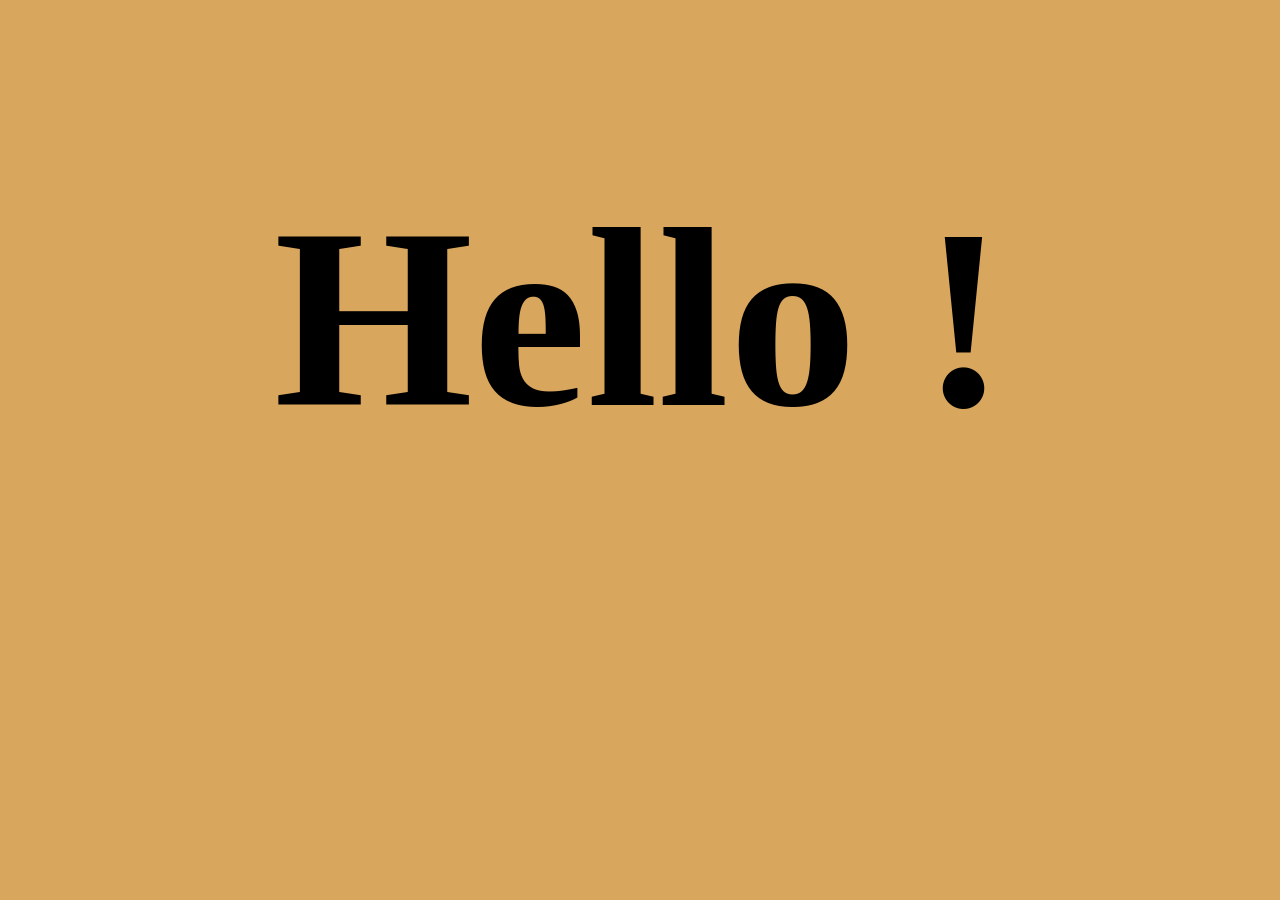
<file: class/index.html>
<!DOCTYPE html>
<html lang="en">
<head>
  <meta charset="UTF-8">
  <meta name="viewport" content="width=786px, initial-scale=1.0">
  <title>Document</title>
</head>
<body style="background-color: rgb(216, 166, 92);">
  <h1 style="font-size: 20vw; justify-content: center; display:flex; @media All {
    :hover position::after;

  } ">Hello !
  </h1>
</body>
</html>
</file>
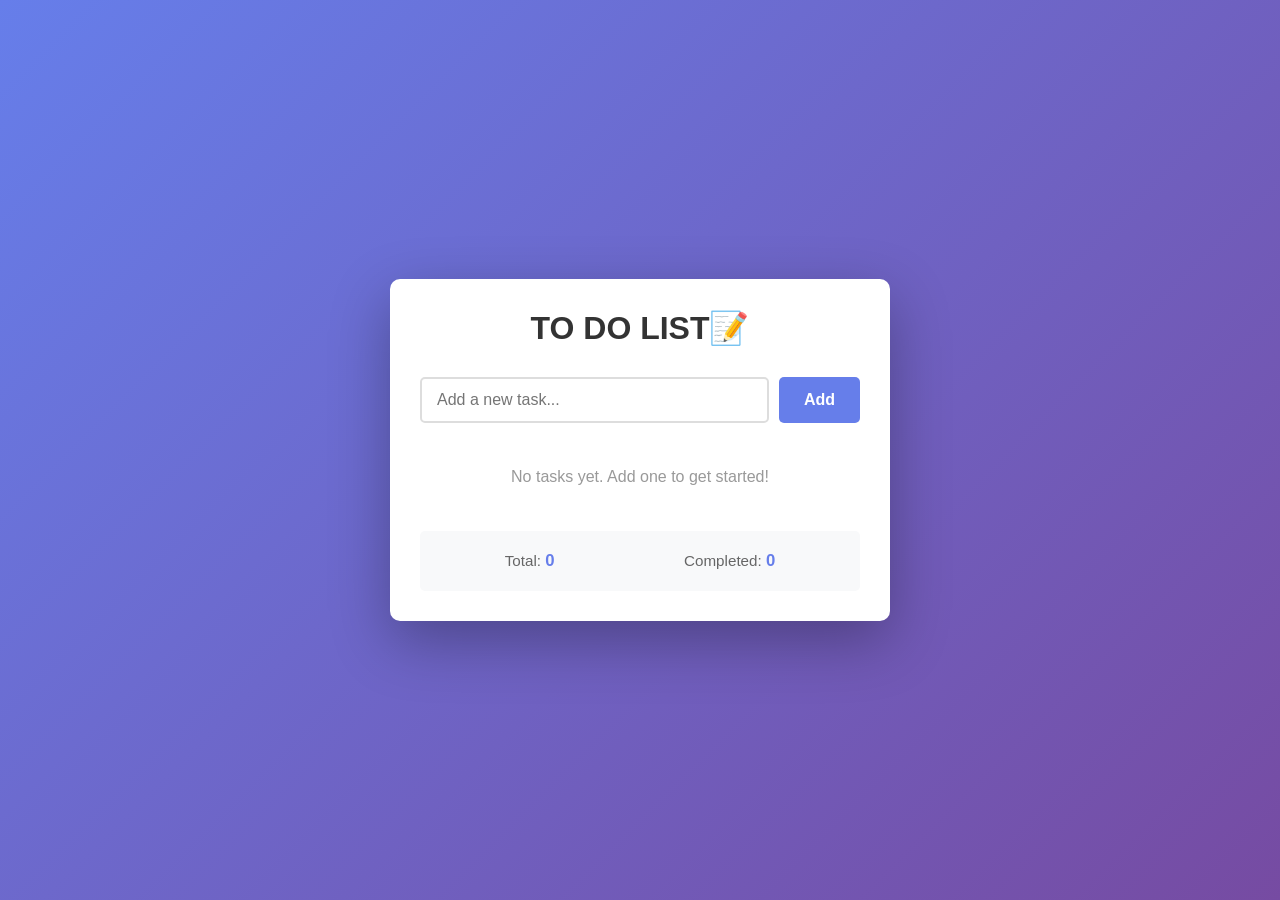
<file: TO DO List/index.html>
<!DOCTYPE html>
<html lang="en">
<head>
    <meta charset="UTF-8">
    <meta name="viewport" content="width=device-width, initial-scale=1.0">
    <title>To Do List</title>
    <link rel="stylesheet" href="style.css">
</head>
<body>
    <div class="container">
        <h1>TO DO LIST📝</h1>
        
        <div class="input-container">
            <input 
                type="text" 
                id="taskInput" 
                placeholder="Add a new task..." 
                autocomplete="off"
            >
            <button id="addBtn">Add</button>
        </div>

        <ul id="taskList" class="task-list"></ul>

        <div class="stats">
            <p>Total: <span id="totalCount">0</span></p>
            <p>Completed: <span id="completedCount">0</span></p>
        </div>
    </div>

    <script src="script.js"></script>
</body>
</html>
</file>
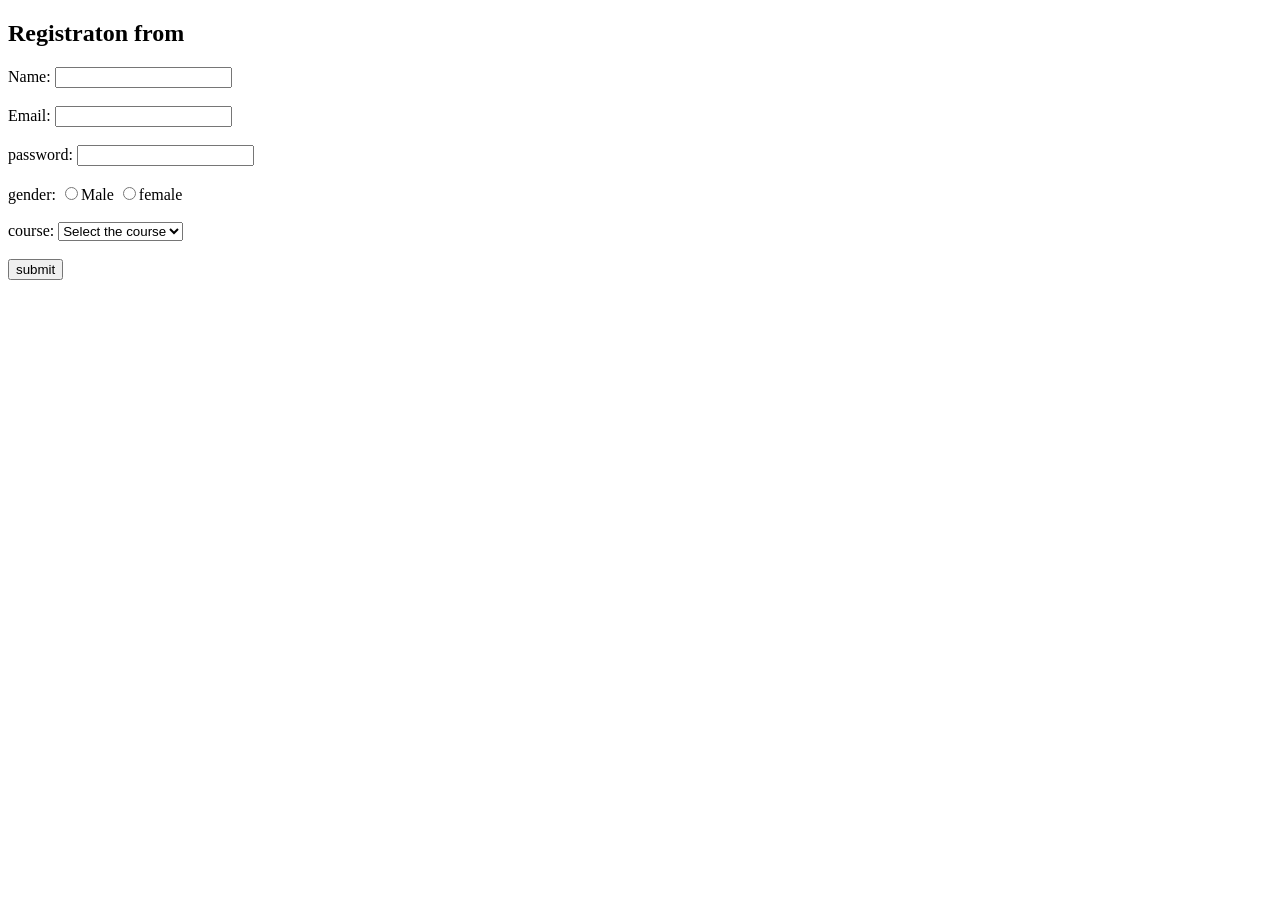
<file: class/form.html>
<!DOCTYPE html>
<html lang="en">
<head>
  <meta charset="UTF-8">
  <meta name="viewport" content="width=device-width, initial-scale=1.0">
  <title>Document</title>
</head>
<body>
  <h2>Registraton from</h2>
  <form action="process.php" method="post">
    <label>Name:</label>
    <input type="text" name="name" required>
    <br><br>
    <label>Email:</label>
    <input type="text" name="email" required>
    <br><br>
    <label>password:</label>
    <input type="password" name="password" required>
    <br><br>
    <label>gender:</label>
    <input type="radio" name="gender" value="male">Male
    <input type="radio" name="gender" value="female">female
    <br><br>
    <label>course:</label>
    <select name="course">
      <option value="">Select the course</option>
      <option value="b-tech">B-tech</option>
      <option value="bca">Bca</option>
      <option value="mba">mba</option>
      <option value="m-tech">M-tech</option>
    </select>
    <br><br>
    <input type="submit" value="submit">

  </form>
</body>
</html>
</file>
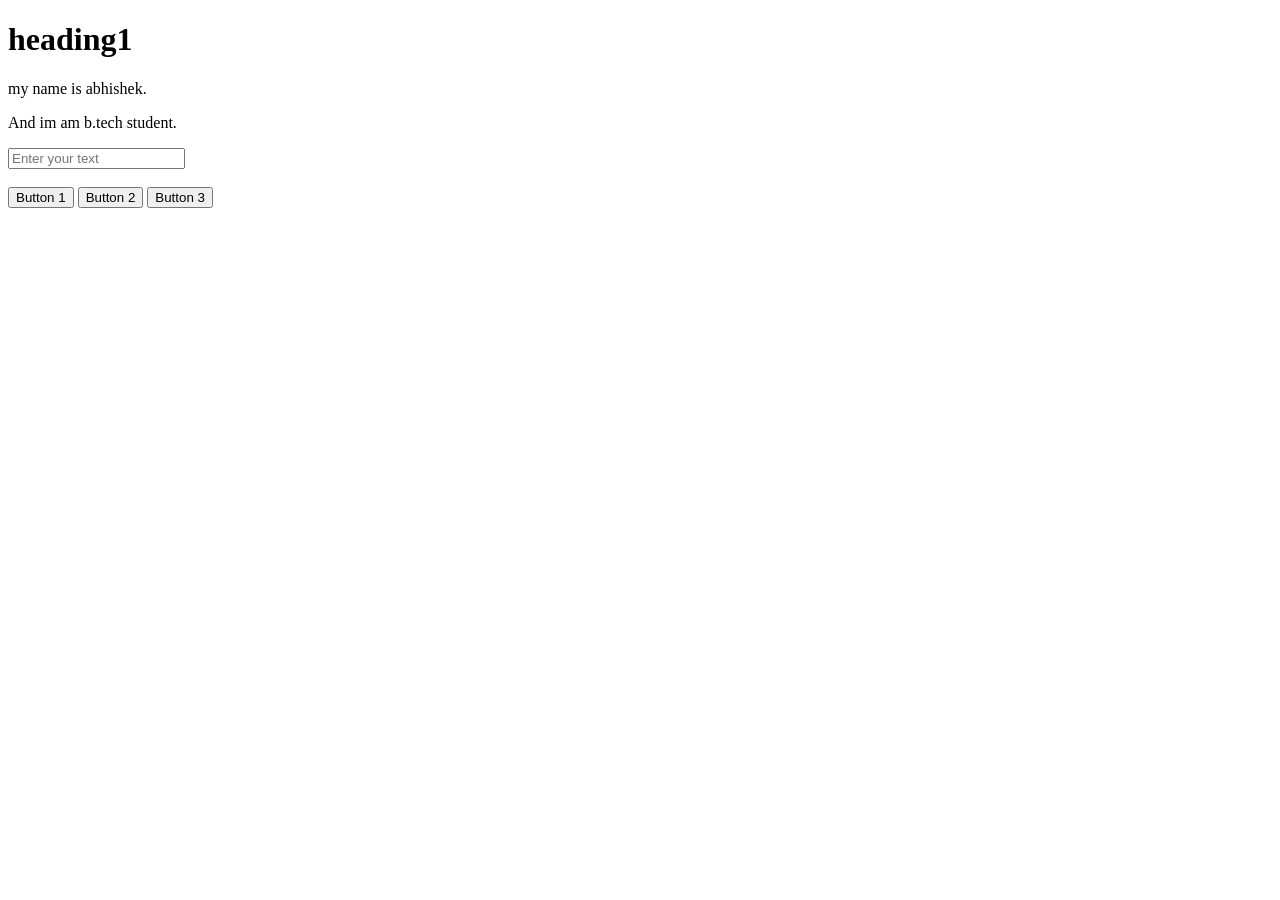
<file: DOM/assignment.html>
<!-- 
Create an HTML page containing a heading, a paragraph, a text box, and three buttons. Write JavaScript code to perform the following operations:
1. Use getElementById() to access the heading and change its text to "Welcome to JavaScript DOM".
2. Use querySelector() to select the paragraph and change its text color to blue.
3. Use getElementsByClassName() to select all elements having the class info and change their background color to yellow.
4. Use getElementById() to access the text box and display the entered text in an alert box when the third button is clicked. -->

<!DOCTYPE html>
<html>
<head>
    <title>JavaScript DOM Operations</title>
</head>
<body>

    <h1 id="heading"><b>heading1</b> </h1>

    <p class="info">my name is abhishek.</p>
    <p class="info">And im am b.tech student.</p>

    <input type="text" id="textbox" placeholder="Enter your text">

    <br><br>

    <button onclick="changeHeading()">Button 1</button>
    <button onclick="changeColor()">Button 2</button>
    <button onclick="showText()">Button 3</button>

    <script src="app.js"></script>

</body>
</html>
</file>
<file: TO DO List/style.css>
* {
    margin: 0;
    padding: 0;
    box-sizing: border-box;
}

body {
    font-family: 'Segoe UI', Tahoma, Geneva, Verdana, sans-serif;
    background: linear-gradient(135deg, #667eea 0%, #764ba2 100%);
    min-height: 100vh;
    display: flex;
    justify-content: center;
    align-items: center;
    padding: 20px;
}

.container {
    background: white;
    border-radius: 10px;
    box-shadow: 0 20px 60px rgba(0, 0, 0, 0.3);
    width: 100%;
    max-width: 500px;
    padding: 30px;
}

h1 {
    color: #333;
    margin-bottom: 30px;
    text-align: center;
    font-size: 2em;
}

.input-container {
    display: flex;
    gap: 10px;
    margin-bottom: 25px;
}

#taskInput {
    flex: 1;
    padding: 12px 15px;
    border: 2px solid #ddd;
    border-radius: 5px;
    font-size: 1em;
    transition: border-color 0.3s;
}

#taskInput:focus {
    outline: none;
    border-color: #667eea;
}

#addBtn {
    padding: 12px 25px;
    background-color: #667eea;
    color: white;
    border: none;
    border-radius: 5px;
    font-size: 1em;
    font-weight: bold;
    cursor: pointer;
    transition: background-color 0.3s;
}

#addBtn:hover {
    background-color: #5568d3;
}

#addBtn:active {
    transform: scale(0.98);
}

.task-list {
    list-style: none;
    margin-bottom: 25px;
}

.task-item {
    display: flex;
    align-items: center;
    padding: 15px;
    background-color: #f8f9fa;
    border-radius: 5px;
    margin-bottom: 10px;
    transition: all 0.3s;
    animation: slideIn 0.3s ease;
}

@keyframes slideIn {
    from {
        opacity: 0;
        transform: translateY(-10px);
    }
    to {
        opacity: 1;
        transform: translateY(0);
    }
}

.task-item:hover {
    background-color: #f0f0f0;
    box-shadow: 0 2px 8px rgba(0, 0, 0, 0.1);
}

.task-item.completed {
    background-color: #e8f5e9;
}

.task-item.completed .task-text {
    text-decoration: line-through;
    color: #999;
}

.task-checkbox {
    width: 20px;
    height: 20px;
    margin-right: 15px;
    cursor: pointer;
    accent-color: #667eea;
}

.task-text {
    flex: 1;
    color: #333;
    font-size: 1em;
    word-break: break-word;
}

.delete-btn {
    background-color: #ff6b6b;
    color: white;
    border: none;
    padding: 8px 12px;
    border-radius: 5px;
    cursor: pointer;
    font-size: 0.9em;
    transition: background-color 0.3s;
}

.delete-btn:hover {
    background-color: #ff5252;
}

.stats {
    display: flex;
    justify-content: space-around;
    padding: 20px;
    background-color: #f8f9fa;
    border-radius: 5px;
    text-align: center;
}

.stats p {
    color: #666;
    font-size: 0.95em;
}

.stats span {
    font-weight: bold;
    color: #667eea;
    font-size: 1.1em;
}

@media (max-width: 480px) {
    .container {
        padding: 20px;
    }

    h1 {
        font-size: 1.5em;
        margin-bottom: 20px;
    }

    .task-item {
        padding: 12px;
    }

    .task-text {
        font-size: 0.95em;
    }
}
</file>
